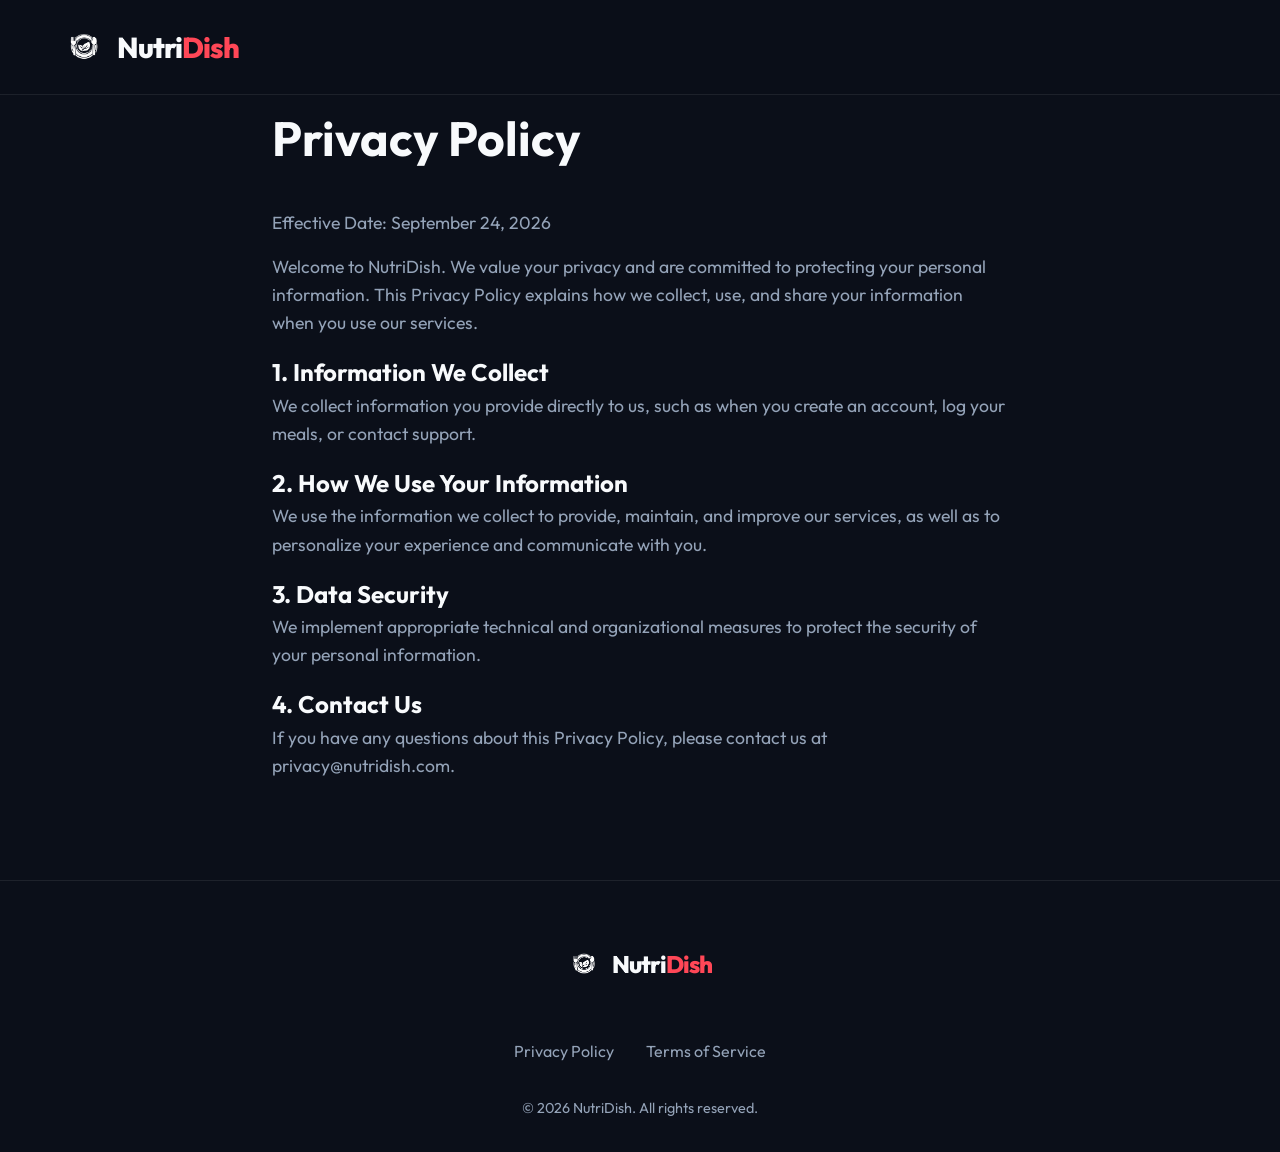
<file: frontend/privacy.html>
<!DOCTYPE html>
<html lang="en">
<head>
    <meta charset="UTF-8">
    <meta name="viewport" content="width=device-width, initial-scale=1.0">
    <title>Privacy Policy - NutriDish</title>
    <link rel="icon" type="image/png" href="logo.png">
    <link href="https://fonts.googleapis.com/css2?family=Outfit:wght@300;400;600;800&display=swap" rel="stylesheet">
    <link rel="stylesheet" href="landing.css">
    <style>
        .legal-content {
            max-width: 800px;
            margin: 100px auto;
            padding: 0 2rem;
            color: var(--text-main);
        }
        .legal-content h1 {
            font-size: 3rem;
            margin-bottom: 2rem;
        }
        .legal-content p, .legal-content li {
            font-size: 1.1rem;
            margin-bottom: 1rem;
            color: var(--text-muted);
        }
    </style>
</head>
<body>
    <header>
        <a href="/landing.html" class="brand" style="text-decoration: none; display: flex; align-items: center; gap: 0.8rem; color: var(--text-main);">
            <img src="logo.png" alt="NutriDish Logo" style="height: 40px;">
            <div style="font-size: 1.8rem; font-weight: 800; letter-spacing: -1px;">Nutri<span style="color: var(--primary);">Dish</span></div>
        </a>
    </header>
    
    <div class="legal-content">
        <h1>Privacy Policy</h1>
        <p>Effective Date: September 24, 2026</p>
        <p>Welcome to NutriDish. We value your privacy and are committed to protecting your personal information. This Privacy Policy explains how we collect, use, and share your information when you use our services.</p>
        
        <h2>1. Information We Collect</h2>
        <p>We collect information you provide directly to us, such as when you create an account, log your meals, or contact support.</p>
        
        <h2>2. How We Use Your Information</h2>
        <p>We use the information we collect to provide, maintain, and improve our services, as well as to personalize your experience and communicate with you.</p>
        
        <h2>3. Data Security</h2>
        <p>We implement appropriate technical and organizational measures to protect the security of your personal information.</p>
        
        <h2>4. Contact Us</h2>
        <p>If you have any questions about this Privacy Policy, please contact us at privacy@nutridish.com.</p>
    </div>

    <footer>
        <div class="brand" style="text-decoration: none; display: flex; align-items: center; gap: 0.8rem; color: var(--text-main); margin-bottom: 1.5rem;">
            <img src="logo.png" alt="NutriDish Logo" style="height: 32px;">
            <div style="font-size: 1.5rem; font-weight: 800; letter-spacing: -1px;">Nutri<span style="color: var(--primary);">Dish</span></div>
        </div>
        <div class="footer-links">
            <a href="/privacy.html">Privacy Policy</a>
            <a href="/terms.html">Terms of Service</a>
        </div>
        <div class="footer-copy">
            &copy; 2026 NutriDish. All rights reserved.
        </div>
    </footer>
</body>
</html>
</file>
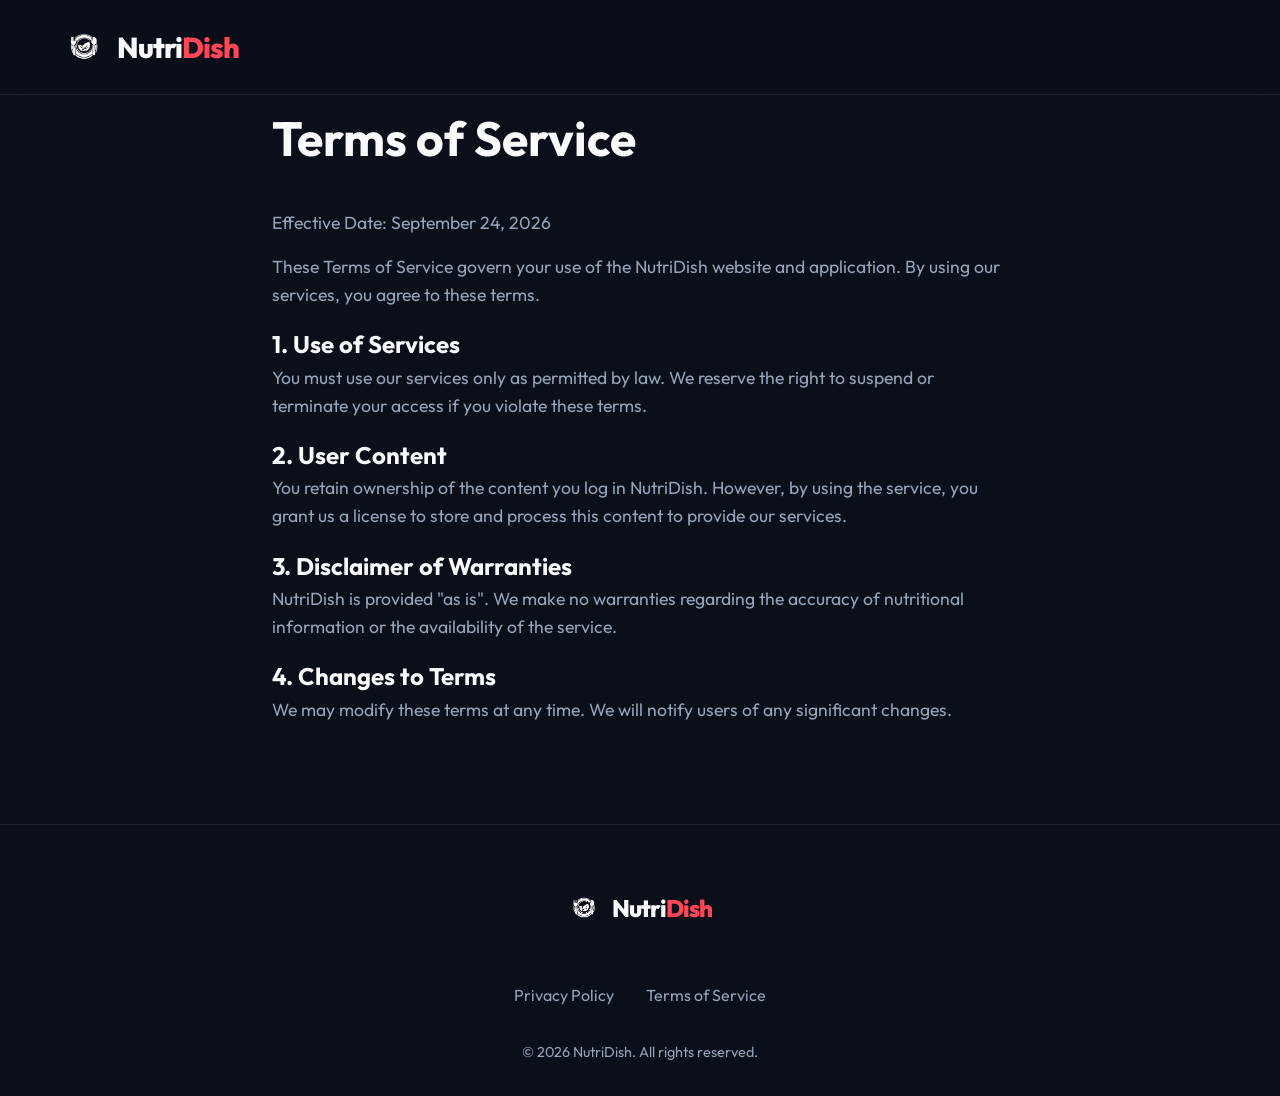
<file: frontend/terms.html>
<!DOCTYPE html>
<html lang="en">
<head>
    <meta charset="UTF-8">
    <meta name="viewport" content="width=device-width, initial-scale=1.0">
    <title>Terms of Service - NutriDish</title>
    <link rel="icon" type="image/png" href="logo.png">
    <link href="https://fonts.googleapis.com/css2?family=Outfit:wght@300;400;600;800&display=swap" rel="stylesheet">
    <link rel="stylesheet" href="landing.css">
    <style>
        .legal-content {
            max-width: 800px;
            margin: 100px auto;
            padding: 0 2rem;
            color: var(--text-main);
        }
        .legal-content h1 {
            font-size: 3rem;
            margin-bottom: 2rem;
        }
        .legal-content p, .legal-content li {
            font-size: 1.1rem;
            margin-bottom: 1rem;
            color: var(--text-muted);
        }
    </style>
</head>
<body>
    <header>
        <a href="/landing.html" class="brand" style="text-decoration: none; display: flex; align-items: center; gap: 0.8rem; color: var(--text-main);">
            <img src="logo.png" alt="NutriDish Logo" style="height: 40px;">
            <div style="font-size: 1.8rem; font-weight: 800; letter-spacing: -1px;">Nutri<span style="color: var(--primary);">Dish</span></div>
        </a>
    </header>
    
    <div class="legal-content">
        <h1>Terms of Service</h1>
        <p>Effective Date: September 24, 2026</p>
        <p>These Terms of Service govern your use of the NutriDish website and application. By using our services, you agree to these terms.</p>
        
        <h2>1. Use of Services</h2>
        <p>You must use our services only as permitted by law. We reserve the right to suspend or terminate your access if you violate these terms.</p>
        
        <h2>2. User Content</h2>
        <p>You retain ownership of the content you log in NutriDish. However, by using the service, you grant us a license to store and process this content to provide our services.</p>
        
        <h2>3. Disclaimer of Warranties</h2>
        <p>NutriDish is provided "as is". We make no warranties regarding the accuracy of nutritional information or the availability of the service.</p>
        
        <h2>4. Changes to Terms</h2>
        <p>We may modify these terms at any time. We will notify users of any significant changes.</p>
    </div>

    <footer>
        <div class="brand" style="text-decoration: none; display: flex; align-items: center; gap: 0.8rem; color: var(--text-main); margin-bottom: 1.5rem;">
            <img src="logo.png" alt="NutriDish Logo" style="height: 32px;">
            <div style="font-size: 1.5rem; font-weight: 800; letter-spacing: -1px;">Nutri<span style="color: var(--primary);">Dish</span></div>
        </div>
        <div class="footer-links">
            <a href="/privacy.html">Privacy Policy</a>
            <a href="/terms.html">Terms of Service</a>
        </div>
        <div class="footer-copy">
            &copy; 2026 NutriDish. All rights reserved.
        </div>
    </footer>
</body>
</html>
</file>
<file: frontend/landing.css>
:root {
    --bg-dark: #0b0f19;
    --bg-card: rgba(255, 255, 255, 0.03);
    --bg-card-hover: rgba(255, 255, 255, 0.06);
    --text-main: #f8fafc;
    --text-muted: #94a3b8;
    --primary: #ff4757;
    --primary-glow: rgba(255, 71, 87, 0.4);
    --accent: #ff7eb3;
    --border-color: rgba(255, 255, 255, 0.08);
}

* {
    margin: 0;
    padding: 0;
    box-sizing: border-box;
    font-family: 'Outfit', sans-serif;
}

body {
    background-color: var(--bg-dark);
    color: var(--text-main);
    overflow-x: hidden;
    line-height: 1.6;
}

/* Abstract Background Glows */
.glow-orb {
    position: absolute;
    border-radius: 50%;
    filter: blur(120px);
    z-index: -1;
    opacity: 0.15;
}

.glow-1 {
    top: -10%;
    left: -10%;
    width: 500px;
    height: 500px;
    background: var(--primary);
}

.glow-2 {
    top: 40%;
    right: -10%;
    width: 400px;
    height: 400px;
    background: var(--accent);
    opacity: 0.3;
}

/* Navbar */
header {
    display: flex;
    justify-content: space-between;
    align-items: center;
    padding: 1.5rem 5%;
    background: rgba(11, 15, 25, 0.7);
    backdrop-filter: blur(12px);
    position: fixed;
    width: 100%;
    top: 0;
    z-index: 100;
    border-bottom: 1px solid var(--border-color);
}

.logo {
    font-size: 1.8rem;
    font-weight: 800;
    background: linear-gradient(135deg, var(--primary), var(--accent));
    -webkit-background-clip: text;
    -webkit-text-fill-color: transparent;
    text-decoration: none;
    letter-spacing: -1px;
}

.nav-links {
    display: flex;
    gap: 2rem;
}

.nav-links a {
    color: var(--text-muted);
    text-decoration: none;
    font-weight: 500;
    transition: color 0.3s ease;
}

.nav-links a:hover {
    color: var(--text-main);
}

.btn-primary {
    background: linear-gradient(135deg, var(--primary), var(--accent));
    color: white;
    padding: 0.8rem 1.8rem;
    border-radius: 50px;
    text-decoration: none;
    font-weight: 600;
    box-shadow: 0 4px 20px var(--primary-glow);
    transition: transform 0.3s cubic-bezier(0.175, 0.885, 0.32, 1.275), box-shadow 0.3s ease;
    border: none;
    cursor: pointer;
    display: inline-block;
}

.btn-primary:hover {
    transform: translateY(-3px) scale(1.02);
    box-shadow: 0 8px 25px rgba(255, 71, 87, 0.6);
}

.btn-secondary {
    background: transparent;
    color: var(--text-main);
    padding: 0.8rem 1.8rem;
    border-radius: 50px;
    text-decoration: none;
    font-weight: 600;
    border: 1px solid var(--border-color);
    transition: all 0.3s ease;
}

.btn-secondary:hover {
    background: var(--bg-card);
    border-color: var(--text-muted);
}

/* Hero Section */
.hero {
    min-height: 100vh;
    display: flex;
    align-items: center;
    justify-content: space-between;
    padding: 8rem 5% 4rem;
    gap: 4rem;
    position: relative;
}

.hero-content {
    flex: 1;
    max-width: 600px;
}

.hero-label {
    display: inline-block;
    padding: 0.4rem 1rem;
    background: rgba(255, 71, 87, 0.1);
    color: var(--primary);
    border-radius: 50px;
    font-size: 0.9rem;
    font-weight: 600;
    margin-bottom: 1.5rem;
    border: 1px solid rgba(255, 71, 87, 0.2);
}

.hero-title {
    font-size: 3.8rem;
    font-weight: 800;
    line-height: 1.1;
    margin-bottom: 1.5rem;
    letter-spacing: -2px;
}

.hero-title span {
    background: linear-gradient(135deg, #fff, var(--text-muted));
    -webkit-background-clip: text;
    -webkit-text-fill-color: transparent;
}

.hero-subtitle {
    font-size: 1.2rem;
    color: var(--text-muted);
    margin-bottom: 2.5rem;
    font-weight: 400;
}

.hero-actions {
    display: flex;
    gap: 1rem;
}

.hero-visual {
    flex: 1;
    position: relative;
    display: flex;
    justify-content: center;
    perspective: 1000px;
}

/* Glassmorphism Mockup */
.mockup-card {
    background: var(--bg-card);
    backdrop-filter: blur(20px);
    border: 1px solid var(--border-color);
    border-radius: 24px;
    padding: 2rem;
    width: 100%;
    max-width: 450px;
    box-shadow: 0 30px 60px rgba(0, 0, 0, 0.4);
    transform: rotateY(-5deg) rotateX(5deg);
    transition: transform 0.5s ease;
}

.mockup-card:hover {
    transform: rotateY(0deg) rotateX(0deg) translateY(-10px);
}

.mockup-header {
    display: flex;
    justify-content: space-between;
    margin-bottom: 2rem;
}

.mockup-title {
    font-size: 1.2rem;
    font-weight: 600;
}

.macro-ring {
    width: 60px;
    height: 60px;
    border-radius: 50%;
    border: 4px solid var(--primary);
    border-top-color: var(--accent);
}

.mockup-stats {
    display: grid;
    grid-template-columns: repeat(3, 1fr);
    gap: 1rem;
    margin-bottom: 2rem;
}

.stat-box {
    background: rgba(0, 0, 0, 0.2);
    padding: 1rem;
    border-radius: 12px;
    text-align: center;
}

.stat-value {
    font-size: 1.5rem;
    font-weight: 700;
    color: var(--primary);
}

.stat-label {
    font-size: 0.8rem;
    color: var(--text-muted);
}

.mockup-list {
    display: flex;
    flex-direction: column;
    gap: 0.8rem;
}

.mockup-item {
    background: rgba(255, 255, 255, 0.05);
    padding: 1rem;
    border-radius: 12px;
    display: flex;
    justify-content: space-between;
    align-items: center;
}

/* Section Shared */
section {
    padding: 8rem 5%;
    position: relative;
}

.section-header {
    text-align: center;
    max-width: 700px;
    margin: 0 auto 5rem;
}

.section-title {
    font-size: 3rem;
    font-weight: 800;
    margin-bottom: 1rem;
    letter-spacing: -1px;
}

.section-subtitle {
    font-size: 1.2rem;
    color: var(--text-muted);
}

/* How It Works */
.steps-grid {
    display: grid;
    grid-template-columns: repeat(3, 1fr);
    gap: 3rem;
}

.step-card {
    background: var(--bg-card);
    border: 1px solid var(--border-color);
    border-radius: 24px;
    padding: 3rem 2rem;
    text-align: center;
    transition: transform 0.3s ease, background 0.3s ease;
}

.step-card:hover {
    transform: translateY(-10px);
    background: var(--bg-card-hover);
}

.step-icon {
    width: 80px;
    height: 80px;
    background: linear-gradient(135deg, rgba(255, 71, 87, 0.1), rgba(255, 126, 179, 0.1));
    border-radius: 50%;
    display: flex;
    align-items: center;
    justify-content: center;
    margin: 0 auto 2rem;
    font-size: 2rem;
    color: var(--primary);
}

.step-title {
    font-size: 1.5rem;
    font-weight: 700;
    margin-bottom: 1rem;
}

/* Features */
.features-grid {
    display: grid;
    grid-template-columns: repeat(2, 1fr);
    gap: 4rem;
    align-items: center;
}

.feature-content h3 {
    font-size: 2.5rem;
    font-weight: 700;
    margin-bottom: 1.5rem;
    line-height: 1.2;
}

.feature-content p {
    font-size: 1.1rem;
    color: var(--text-muted);
    margin-bottom: 2rem;
}

.feature-list {
    list-style: none;
}

.feature-list li {
    display: flex;
    align-items: center;
    gap: 1rem;
    margin-bottom: 1rem;
    font-size: 1.1rem;
}

.feature-list i {
    color: var(--primary);
}

.feature-visual {
    background: var(--bg-card);
    border: 1px solid var(--border-color);
    border-radius: 24px;
    padding: 2rem;
    box-shadow: 0 20px 40px rgba(0, 0, 0, 0.3);
}

/* CTA Section */
.cta-section {
    text-align: center;
    padding: 8rem 5%;
    background: transparent;
    border-top: 1px solid var(--border-color);
}

.cta-title {
    font-size: 3.5rem;
    font-weight: 800;
    margin-bottom: 1.5rem;
}

/* Footer */
footer {
    padding: 4rem 5% 2rem;
    border-top: 1px solid var(--border-color);
    display: flex;
    flex-direction: column;
    align-items: center;
    gap: 2rem;
}

.footer-links {
    display: flex;
    gap: 2rem;
}

.footer-links a {
    color: var(--text-muted);
    text-decoration: none;
    transition: color 0.3s ease;
}

.footer-links a:hover {
    color: var(--text-main);
}

.footer-copy {
    color: var(--text-muted);
    font-size: 0.9rem;
}

/* Responsive */
@media (max-width: 1024px) {
    .hero {
        flex-direction: column;
        text-align: center;
        padding-top: 10rem;
    }

    .hero-actions {
        justify-content: center;
    }

    .steps-grid {
        grid-template-columns: 1fr;
    }

    .features-grid {
        grid-template-columns: 1fr;
        text-align: center;
    }

    .feature-list li {
        justify-content: center;
    }
}

/* Move to Top Button */
#moveToTopBtn {
    opacity: 0;
    visibility: hidden;
    position: fixed;
    bottom: 40px;
    right: 40px;
    z-index: 99;
    border: 1px solid rgba(255, 62, 108, 0.3);
    outline: none;
    background: rgba(30, 30, 35, 0.6);
    backdrop-filter: blur(12px);
    -webkit-backdrop-filter: blur(12px);
    color: var(--primary);
    cursor: pointer;
    width: 50px;
    height: 50px;
    border-radius: 50%;
    display: flex;
    align-items: center;
    justify-content: center;
    box-shadow: 0 8px 32px rgba(0, 0, 0, 0.3);
    transform: translateY(20px);
    transition: all 0.4s cubic-bezier(0.4, 0, 0.2, 1);
}

#moveToTopBtn.show {
    opacity: 1;
    visibility: visible;
    transform: translateY(0);
}

#moveToTopBtn.show:hover {
    background: var(--primary);
    color: white;
    transform: translateY(-5px);
    box-shadow: 0 12px 40px rgba(255, 62, 108, 0.4);
    border-color: var(--primary);
}
</file>
